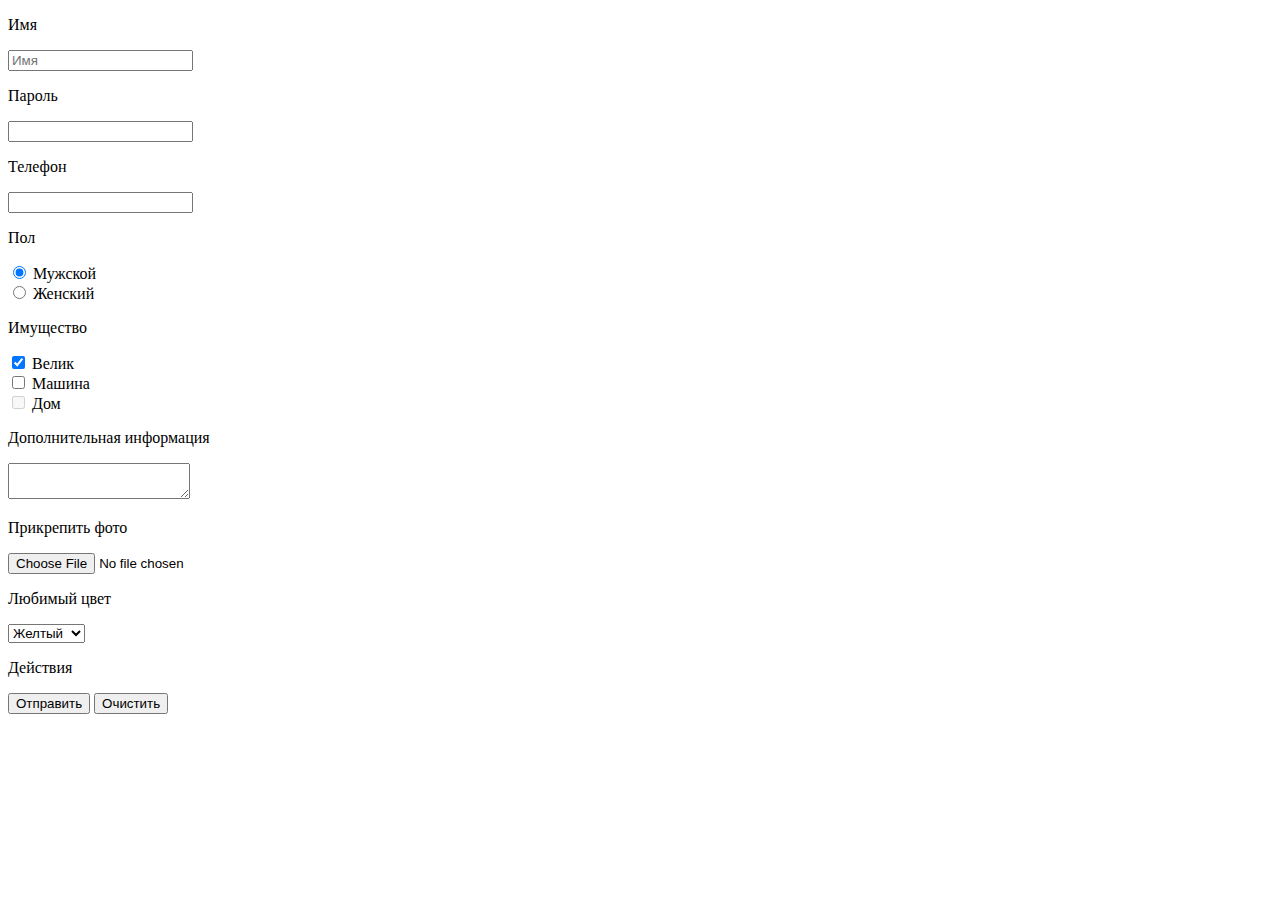
<file: forms/index.html>
<!-- Сообщаем браузеру как стоит обрабатывать эту страницу -->
<!DOCTYPE html>
<!-- Оболочка документа, указываем язык содержимого -->
<html lang="ru">
	<!-- Заголовок страницы, контейнер для других важных данных (не отображается) -->
	<head>
		<!-- Заголовок страницы в браузере -->
		<title>Знакомство с HTML тегами. Часть №3 (Формы)</title>
		<!-- Кодировка страницы -->
		<meta http-equiv="Content-type" content="text/html;charset=UTF-8" />
	</head>
	<!-- Отображаемое тело страницы -->
	<body>
		<form action="#" method="post" enctype="multipart/form-data">
			<div>
				<p>Имя</p>
				<input placeholder="Имя" tabindex="1" name="username" type="text" />
			</div>
			<div>
				<p>Пароль</p>
				<input tabindex="2" name="userpass" type="password" />
			</div>
			<div>
				<p>Телефон</p>
				<input tabindex="3" name="userphone" type="tel" />
			</div>
			<div>
				<p>Пол</p>
				<div>
					<input tabindex="4" checked type="radio" name="gender" value="male" /> Мужской
				</div>
				<div>
					<input tabindex="4" type="radio" name="gender" value="female" /> Женский
				</div>
			</div>
			<div>
				<p>Имущество</p>
				<div>
					<input tabindex="5" checked type="checkbox" name="bike" value="yes" /> Велик
				</div>
				<div>
					<input tabindex="6" type="checkbox" name="car" value="yes" /> Машина
				</div>
				<div>
					<input tabindex="7" disabled type="checkbox" name="house" value="yes" /> Дом
				</div>
			</div>
			<div>
				<p>Дополнительная информация</p>
				<textarea tabindex="8" name="text"></textarea>
			</div>
			<div>
				<p>Прикрепить фото</p>
				<input tabindex="9" type="file" />
			</div>
			<div>
				<p>Любимый цвет</p>
				<select tabindex="10" name="color">
					<option value="red">Красный</option>
					<option value="green">Зеленый</option>
					<option selected value="yellow">Желтый</option>
				</select>
			</div>
			<div>
				<p>Действия</p>
				<button tabindex="11" type="submit">Отправить</button>
				<button tabindex="12" type="reset">Очистить</button>
			</div>
		</form>
	</body>
</html>
</file>
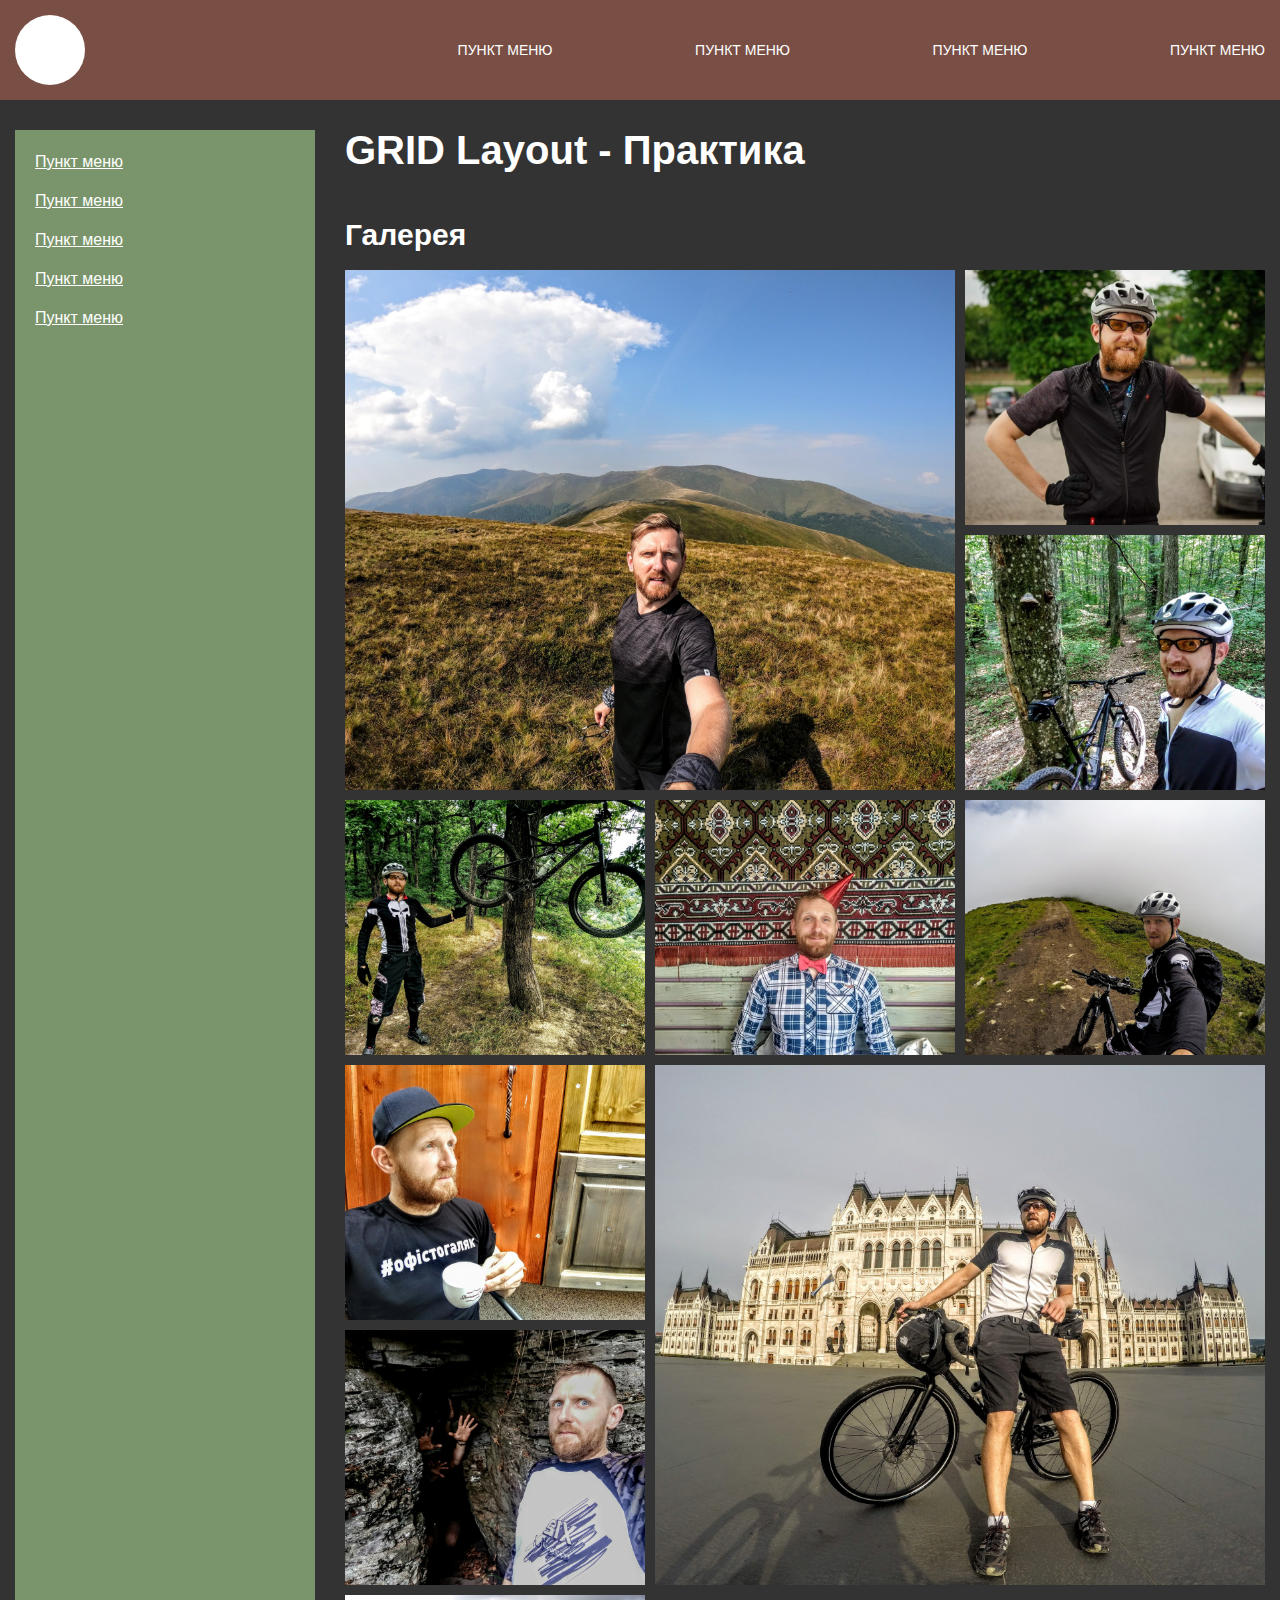
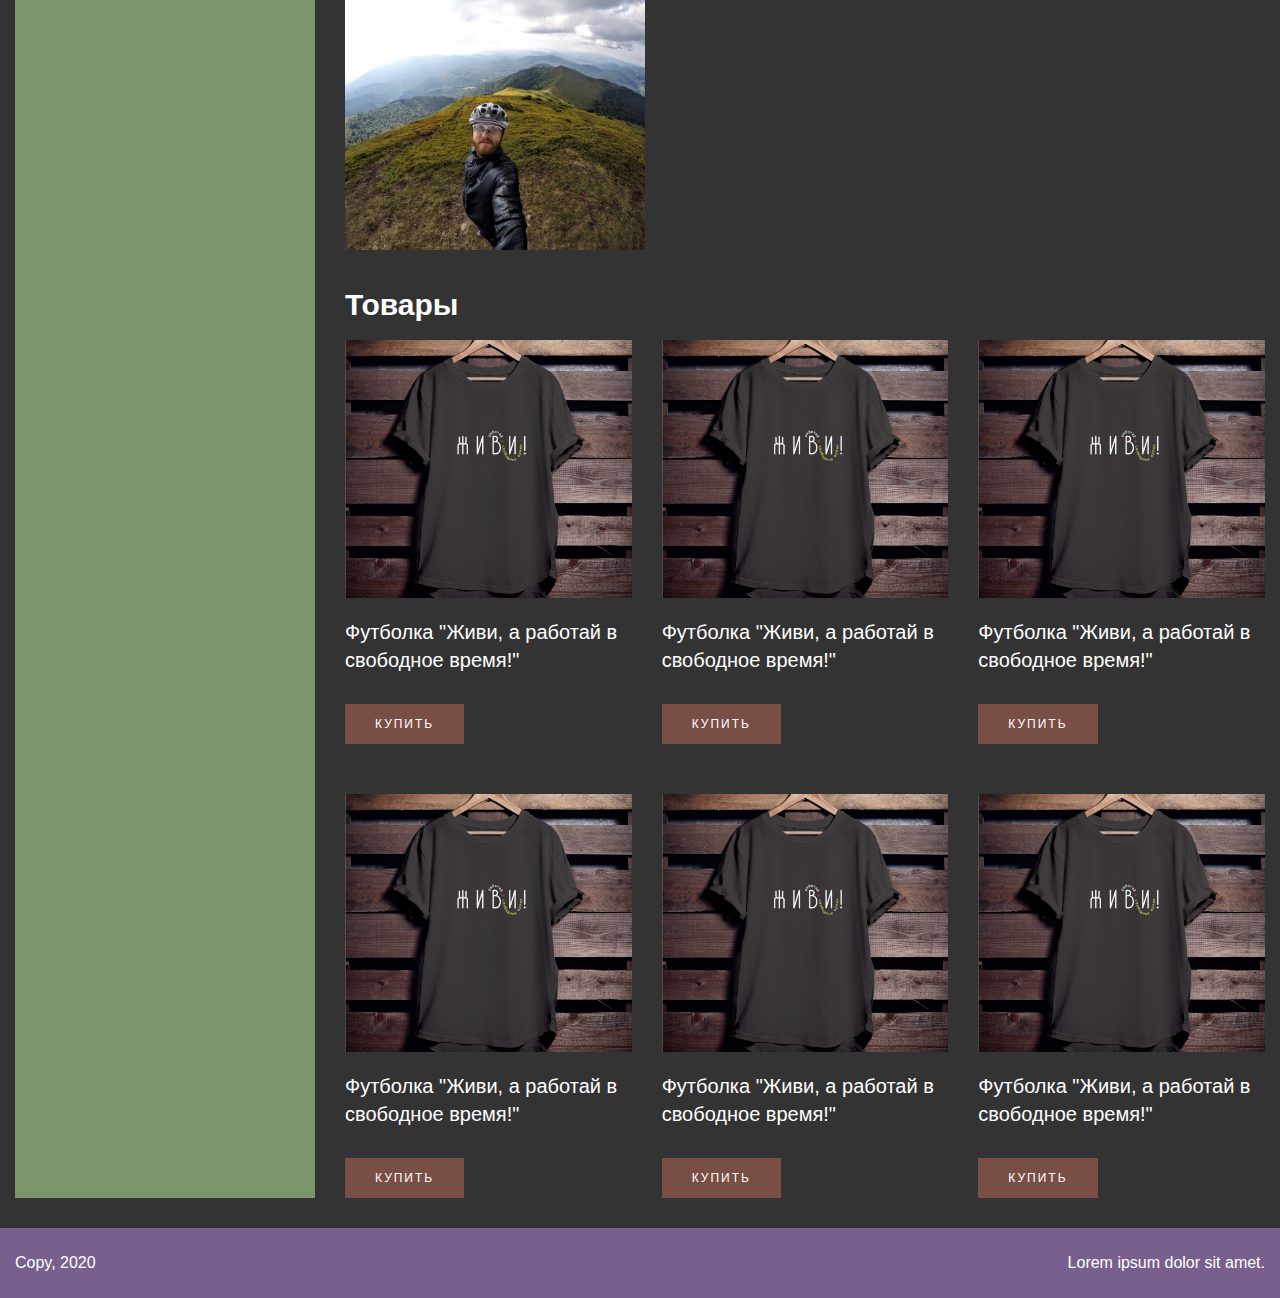
<file: grid/index.html>
<!DOCTYPE html>
<html lang="ru">
	<head>
		<title>GRID LAYOUT - Практика</title>
		<link rel="stylesheet" href="css/style.css">
		<meta charset="UTF-8">
		<meta name="viewport" content="width=device-width">
	</head>
	<body>
		<div class="wrapper">
			<header class="header">
				<a href="" class="header__logo"></a>
				<nav class="header__menu">
					<ul class="header__list">
						<li><a href="" class="header__link">Пункт меню</a></li>
						<li><a href="" class="header__link">Пункт меню</a></li>
						<li><a href="" class="header__link">Пункт меню</a></li>
						<li><a href="" class="header__link">Пункт меню</a></li>
					</ul>
				</nav>
			</header>
			<main class="main">
				<aside class="sidebar">
					<nav class="sidebar__menu">
						<ul class="sidebar__list">
							<li><a href="" class="sidebar__link">Пункт меню</a></li>
							<li><a href="" class="sidebar__link">Пункт меню</a></li>
							<li><a href="" class="sidebar__link">Пункт меню</a></li>
							<li><a href="" class="sidebar__link">Пункт меню</a></li>
							<li><a href="" class="sidebar__link">Пункт меню</a></li>
						</ul>
					</nav>
				</aside>
				<section class="content">
					<h1>GRID Layout - Практика</h1>
					<section class="content__gallery gallery">
						<h2 class="gallery__title">Галерея</h2>
						<div class="gallery__items">
							<div class="gallery__item gallery__item_big">
								<img src="img/01.jpg" alt="">
							</div>
							<div class="gallery__item">
								<img src="img/02.jpg" alt="">
							</div>
							<div class="gallery__item">
								<img src="img/03.jpg" alt="">
							</div>
							<div class="gallery__item">
								<img src="img/04.jpg" alt="">
							</div>
							<div class="gallery__item">
								<img src="img/05.jpg" alt="">
							</div>
							<div class="gallery__item">
								<img src="img/06.jpg" alt="">
							</div>
							<div class="gallery__item">
								<img src="img/07.jpg" alt="">
							</div>
							<div class="gallery__item gallery__item_big">
								<img src="img/08.jpg" alt="">
							</div>
							<div class="gallery__item">
								<img src="img/09.jpg" alt="">
							</div>
							<div class="gallery__item">
								<img src="img/10.jpg" alt="">
							</div>
						</div>
					</section>
					<section class="content__products products">
						<h2 class="products__title">Товары</h2>
						<div class="products__items">
							<div class="products__item">
								<div class="products__image">
									<img src="img/fls.jpg" alt="">
								</div>
								<div class="products__name">Футболка "Живи, а работай в свободное время!"</div>
								<a href="" class="products__button">Купить</a>
							</div>
							<div class="products__item">
								<div class="products__image">
									<img src="img/fls.jpg" alt="">
								</div>
								<div class="products__name">Футболка "Живи, а работай в свободное время!"</div>
								<a href="" class="products__button">Купить</a>
							</div>
							<div class="products__item">
								<div class="products__image">
									<img src="img/fls.jpg" alt="">
								</div>
								<div class="products__name">Футболка "Живи, а работай в свободное время!"</div>
								<a href="" class="products__button">Купить</a>
							</div>
							<div class="products__item">
								<div class="products__image">
									<img src="img/fls.jpg" alt="">
								</div>
								<div class="products__name">Футболка "Живи, а работай в свободное время!"</div>
								<a href="" class="products__button">Купить</a>
							</div>
							<div class="products__item">
								<div class="products__image">
									<img src="img/fls.jpg" alt="">
								</div>
								<div class="products__name">Футболка "Живи, а работай в свободное время!"</div>
								<a href="" class="products__button">Купить</a>
							</div>
							<div class="products__item">
								<div class="products__image">
									<img src="img/fls.jpg" alt="">
								</div>
								<div class="products__name">Футболка "Живи, а работай в свободное время!"</div>
								<a href="" class="products__button">Купить</a>
							</div>
						</div>
					</section>
				</section>
			</main>
			<footer class="footer">
				<div class="footer__copy">Copy, 2020</div>
				<div class="footer__text">Lorem ipsum dolor sit amet.</div>
			</footer>
		</div>
	</body>
</html>
</file>
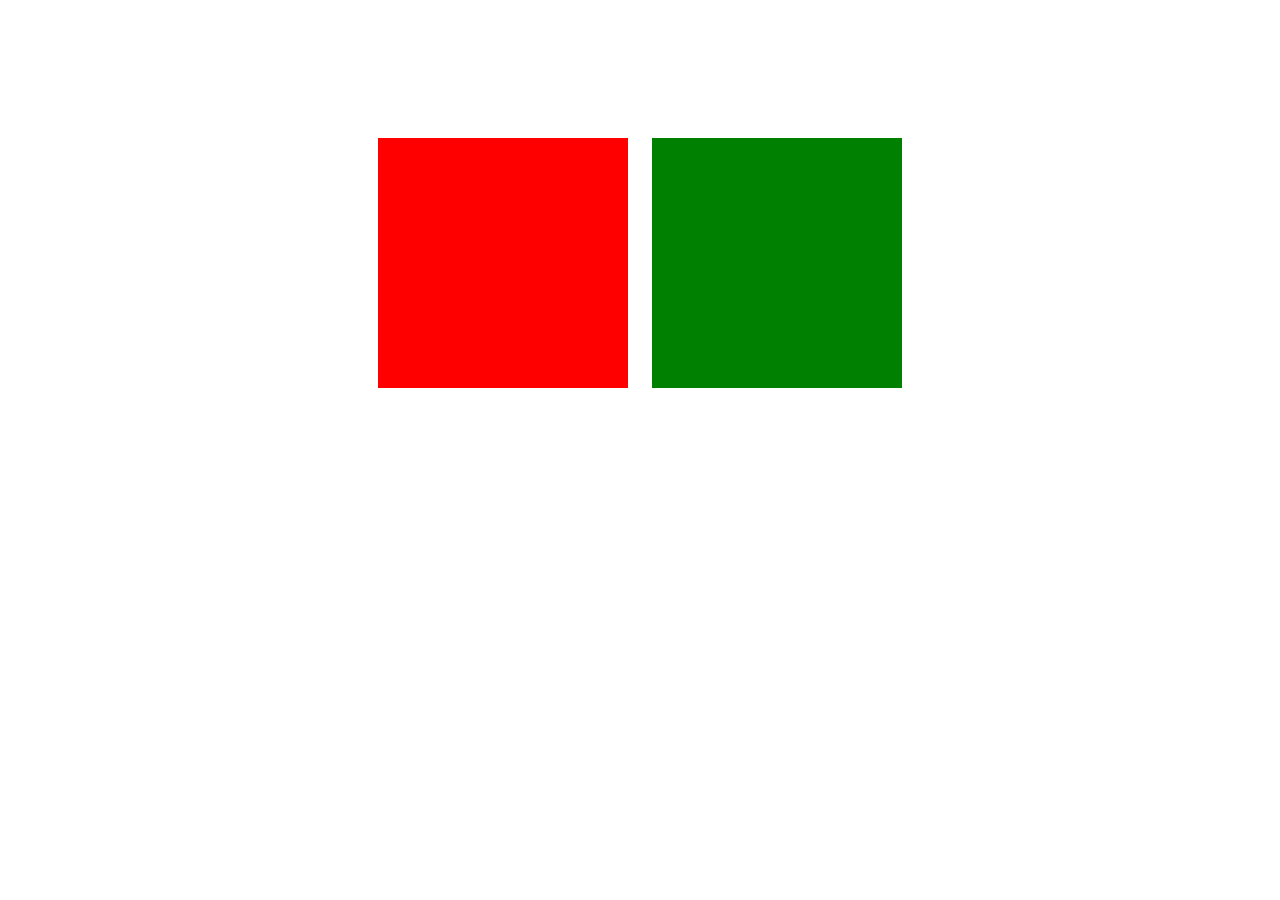
<file: position-task-main/index.html>
<!DOCTYPE html>
<html lang="en">
<head>
    <meta charset="UTF-8">
    <meta http-equiv="X-UA-Compatible" content="IE=edge">
    <meta name="viewport" content="width=device-width, initial-scale=1.0">
    <title>Position task</title>
    <link rel="stylesheet" href="taskstyle.css">
</head>
<body>
    <div class="section-fist-task">
        <div class="section-fist-task-red-block"></div>
        <div class="section-fist-task-green-block"></div>
    </div>
</body>
</html>
</file>
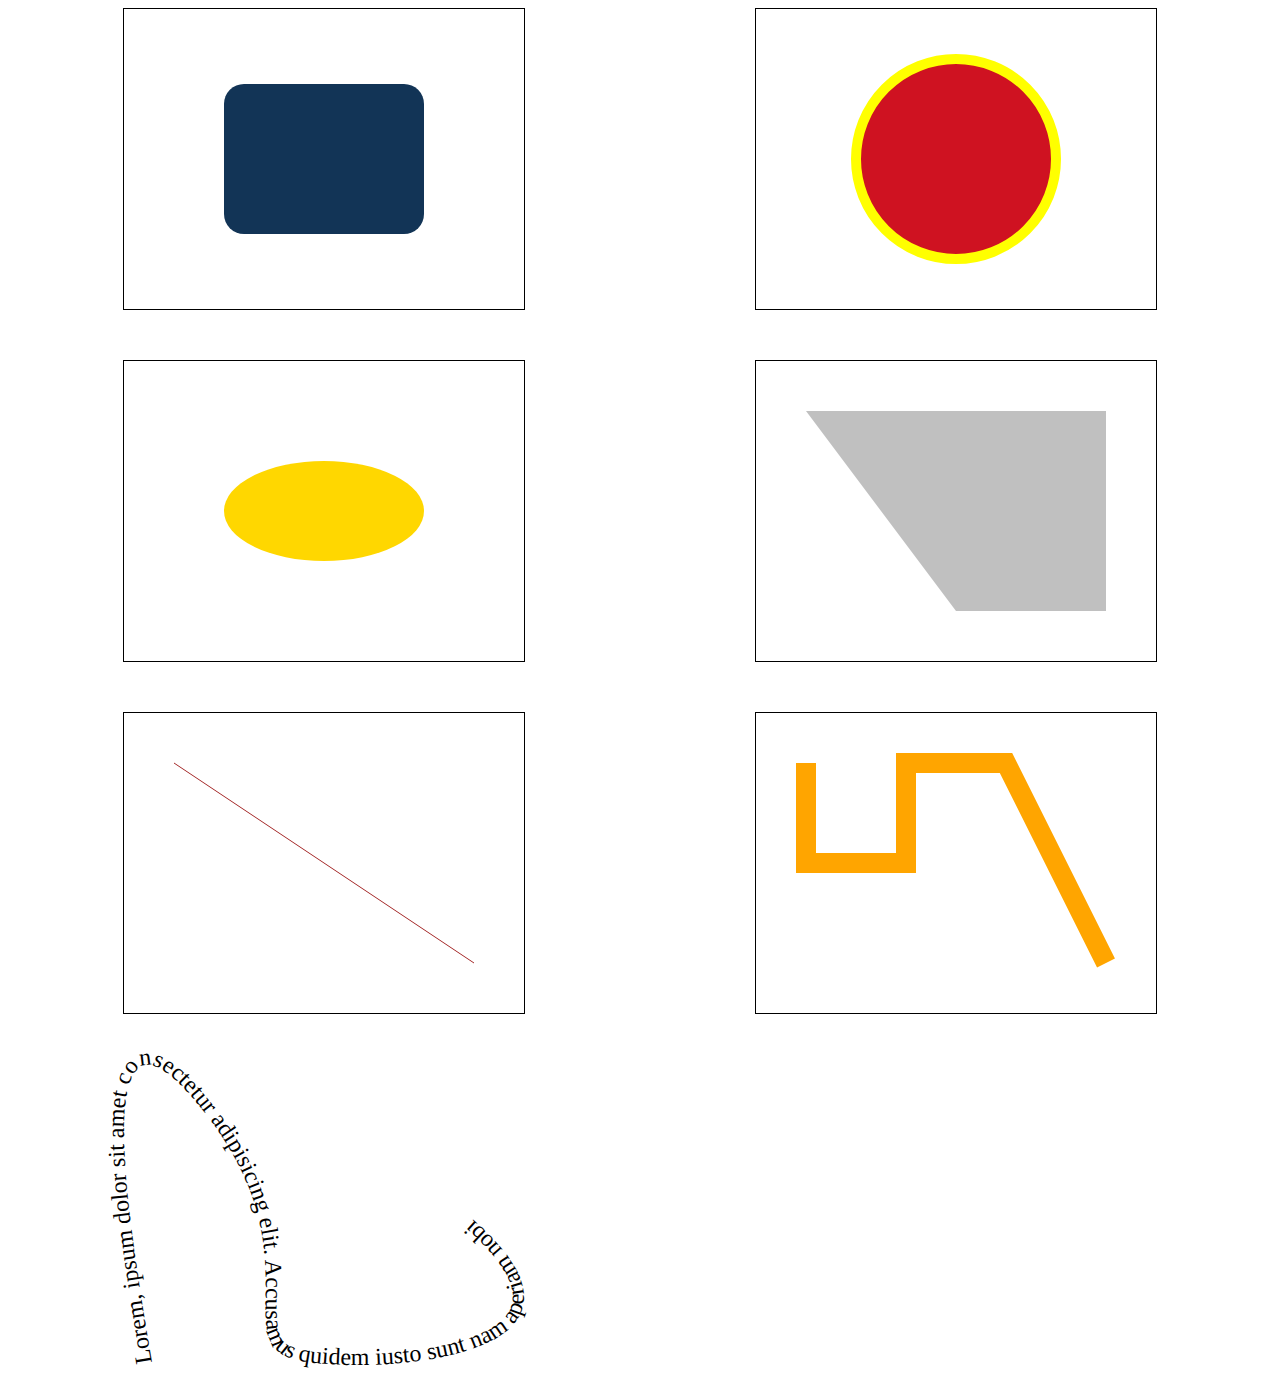
<file: SVG/Index.html>
<!DOCTYPE html>
<html lang="en">
<head>
    <meta charset="UTF-8">
    <meta name="viewport" content="width=device-width, initial-scale=1.0">
    <title>Document</title>
    <link rel="stylesheet" href="Style.css">
</head>
<body>
    <div class="box">
        <svg class="svg">
            <rect width="200" height="150" fill="#123456" x="100" y="75" rx="20"/>
        </svg>
        <svg class="svg">
            <circle r="100" fill="#cf1221" cx="50%" cy="50%" stroke="yellow" stroke-width="10" />
        </svg>
        <svg class="svg">
            <ellipse rx="100" ry="50" fill="gold" cx="50%" cy="50%"/>
        </svg>
        <svg class="svg">
            <polygon points="50,50 350,50 350,250 200,250 " fill="silver"/>
        </svg>
        <svg class="svg">
            <line x1="50" y1="50" x2="350" y2="250" stroke="brown"/>
        </svg>
        <svg class="svg">
            <polyline points="50,50 50,150 150,150 150,50 250,50 350,250" fill="none" stroke="orange"
            stroke-width="20"/>
        </svg>
        <svg class="svg-text" width="402" height="302" viewBox="0 0 402 302" fill="none" xmlns="http://www.w3.org/2000/svg">
            <path id="path" d="M29.0015 298.361C9.04516 179.427 -39.2186 -93.2814 69.8354 34.1577C206.153 193.457 88.8707
            286.706 186.503 298.361C285.831 310.219 497.823 285.411 350.453 155.899" 
            stroke="transparent"/>
            <text class="text">
                <textPath href="#path">
                Lorem, ipsum dolor sit amet consectetur adipisicing elit. Accusamus quidem 
                iusto sunt nam aperiam nobis voluptates et ad.
                </textPath>
            </text>
        </svg>
    </div>
</body>
</html>
</file>
<file: grid/css/style.css>
*,*:before,*:after {
	padding: 0;
	margin: 0;
	border: 0;
	box-sizing: border-box;
}

html,body {
	height: 100%;
	background-color: #333;
	font-family: Arial, "Helvetica Neue", Helvetica, sans-serif;
	color: #fff;
	font-size: 16px;
	line-height: 24px;
}

a {
	color: #794f45;
}

h1 {
	font-size: 40px;
	line-height: 1;
	margin: 0px 0px 50px 0px;
}

h2 {
	font-size: 30px;
	line-height: 1;
	margin: 0px 0px 20px 0px;
}

ul {
	list-style: none;
}

.wrapper {
	display: grid;
	min-height: 100vh;
	grid-template: minmax(100px, auto) 1fr minmax(70px, auto) / 1fr;
	grid-template-areas:
		"header"
		"main"
		"footer";
}

.header {
	grid-area: header;
	padding: 15px;
	background-color: #794f45;
	align-items: center;
	display: grid;
	grid-template: 1fr / 1fr minmax(auto, 300px) minmax(auto, 1100px) 1fr;
}

.header__logo {
	width: 70px;
	height: 70px;
	border-radius: 50%;
	background-color: #fff;
	grid-column: 2 / 3;
}

.header__menu {
	grid-column: 3 / 4;
}

.header__list {
	display: grid;
	grid-auto-flow: column;
	justify-items: end;
}

.header__list li {
	margin: 0px 0px 0px 20px;
}

.header__link {
	color: #fff;
	text-transform: uppercase;
	font-size: 14px;
	text-decoration: none;
}

@media (max-width: 767px) {
	.header__menu {
		display: none;
	}
}

.main {
	padding: 30px 15px;
}

.sidebar {
	background-color: #7a956b;
	padding: 20px;
	margin: 0px 0px 30px 0px;
}

.sidebar__menu {
}

.sidebar__list {
}

.sidebar__list li {
	margin: 0px 0px 15px 0px;
}

.sidebar__link {
	color: #fff;
}

.content {
}

.content__gallery {
	margin: 0px 0px 40px 0px;
}

@media (min-width: 992px) {
	.main {
		grid-area: main;
		display: grid;
		grid-template: 1fr / 1fr minmax(auto, 300px) minmax(auto, 1100px) 1fr;
	}
	.content {
		grid-column: 3 / 4;
		padding: 0px 0px 0px 30px;
	}
	.sidebar {
		margin: 0;
		grid-column: 2 / 3;
	}
}

.gallery {
}

.gallery__title {
}

.gallery__items {
	display: grid;
	gap: 10px;
	grid-template-columns: repeat(auto-fit, minmax(250px, 1fr));
}

.gallery__item {
	background-color: #794f45;
	padding: 0px 0px 85% 0px;
	position: relative;
}

.gallery__item img {
	width: 100%;
	height: 100%;
	object-fit: cover;
	position: absolute;
	top: 0;
	left: 0;
}

@media (min-width: 800px) {
	.gallery__item_big {
		grid-column: span 2;
		grid-row: span 2;
	}
}

.products {
}

.products__title {
}

.products__items {
	display: grid;
	column-gap: 30px;
	row-gap: 50px;
	grid-template-columns: repeat(auto-fit, minmax(250px, 1fr));
}

.products__item {
	display: grid;
	grid-auto-flow: row;
	grid-template: auto 1fr minmax(40px, auto) / 1fr;
}

.products__image {
	position: relative;
	padding: 0px 0px 90% 0px;
	margin: 0px 0px 20px 0px;
}

.products__image img {
	width: 100%;
	height: 100%;
	position: absolute;
	top: 0;
	left: 0;
	object-fit: cover;
}

.products__name {
	color: #fff;
	font-size: 20px;
	line-height: 28px;
	margin: 0px 0px 30px 0px;
}

.products__button {
	background-color: #794f45;
	padding: 0px 30px;
	color: #fff;
	line-height: 40px;
	text-transform: uppercase;
	letter-spacing: 2px;
	font-size: 12px;
	text-decoration: none;
	justify-self: start;
}

.footer {
	padding: 15px;
	background-color: #77608d;
	grid-area: footer;
	align-items: center;
	display: grid;
	grid-template: 1fr / 1fr minmax(auto, 300px) minmax(auto, 1100px) 1fr;
}

@media (min-width: 550px) {
	.footer__copy {
		grid-column: 2 / 3;
	}
	.footer__text {
		grid-column: 3 / 4;
		text-align: right;
	}
}

@media (max-width: 550px) {
	.footer {
		grid-template: 1fr 1fr / 1fr;
		justify-items: center;
	}
	.footer__copy {
		order: 2;
	}
	.footer__text {
		order: 1;
	}
}
</file>
<file: position-task-main/taskstyle.css>
.section-fist-task {
    display: flex;
    position: relative;
    margin: 0;
    padding: 0;
}
/*position must be relative*/

.section-fist-task-red-block {
    position: absolute;
    background-color: red;
    width: 250px;
    height: 250px;
    left: 370px;
    top: 130px;
}
/* Here it was written margin-left: 29px,
    but should be correct left: 29px and position:absolute*/
    
.section-fist-task-green-block {
    position: absolute;
    background-color: green;
    width: 250px;
    height: 250px;
    right: 370px;
    top: 130px;
}
/* Position: fixed was written here,
    but it must be the correct position: absolute,
    because the element must be
    positioned relative to the parent*/
/* Here it was written margin-right: , 
    but it should be correct right:*/
</file>
<file: SVG/Style.css>
.body{
    padding: 50px;
}

.box{
    display: grid;
    grid-template-columns: repeat(2, 1fr);
    justify-items: center;
}

.svg{
    width: 400px;
    height: 300px;
    border: 1px solid #000;
    margin-bottom: 50px;
}

.text{
    font-size: 24px;
    fill: #000;
}

.svg-text{
    overflow: visible;
}
</file>
